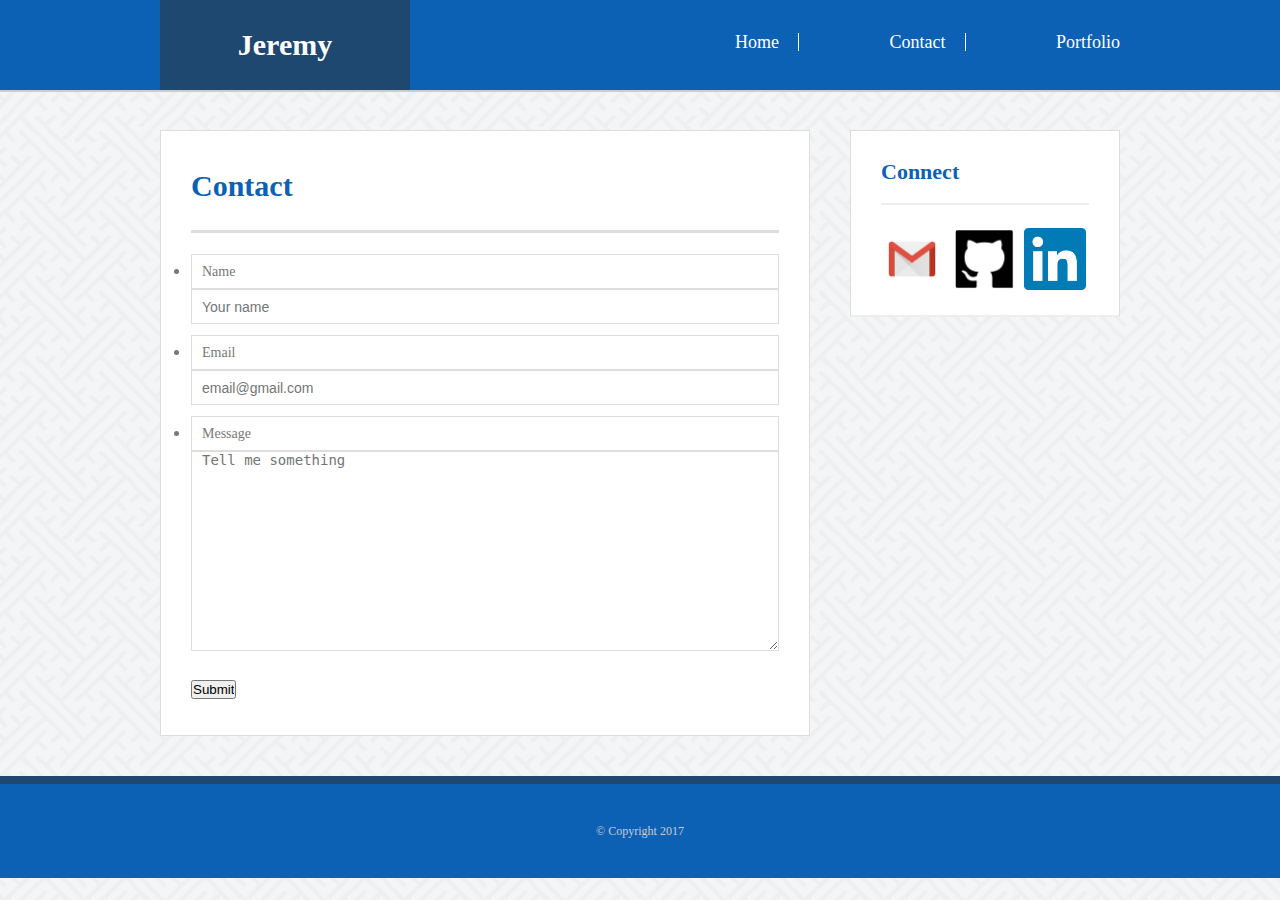
<file: contact.html>
<!doctype html>

<html lang="en">
  <head>    
      <title>Contact</title>
      <link rel="stylesheet" type="text/css" href="assets/css/reset.css">
      <link rel="stylesheet" type="text/css" href="assets/css/style.css">
      <!-- <link rel="stylesheet" href="https://cdnjs.cloudflare.com/ajax/libs/font-awesome/4.7.0/css/font-awesome.min.css"> -->
  </head>

    <body background="assets/images/sayagata-400px.png">
    
      <header id="masthead">
          <div class="container">         
            <a href="index.html" id="logo">Jeremy</a>
            <nav>           
              <a href="index.html">Home</a>
              <a href="contact.html">Contact</a>
              <a href="portfolio.html">Portfolio</a>
            </nav>
          </div>
      </header>


    <div id="main-container" class="container">
      <section class="main-section">
        <h1>Contact</h1>

        <form id="contact-form">
          <ul>
            <li>
              <label for="name">Name</label>
              <input type="text" name="name" id="name" placeholder="Your name" required="required">
            </li>           
            <li>
              <label for="email">Email</label>
              <input type="text" name="Email" id="email" placeholder="email@gmail.com" required="required">
            </li>
            <li>
              <label for="message">Message</label>
              <textarea id="message" name="message" required="required" placeholder="Tell me something"></textarea>
            </li>  
          </ul>
          <input type="submit" name="submit">
        </form>
          
      </section> 
      
    </div>
	       
    	<section class="side-bar">
        <div id="connect">
          <h2>Connect</h2>
          
          <img src="assets/images/gmail.png" class="social" href="mailto:Jeremy.awad@gmail.com" target="_top"></img>
          <img src="assets/images/github.png" class="social" href="https://github.com/J373my1" target="_blank"></img>
          <img src="assets/images/linkedin.png" class="social" href="https://www.linkedin.com/in/jeremy-awad-1407b249/">
      </div>      
    </section>

    
  	<div>      
      <footer>  
        <div class="container">
        &copy; Copyright 2017
        </div>
        
      </footer>
    </div>

    </body>
</html>
</file>
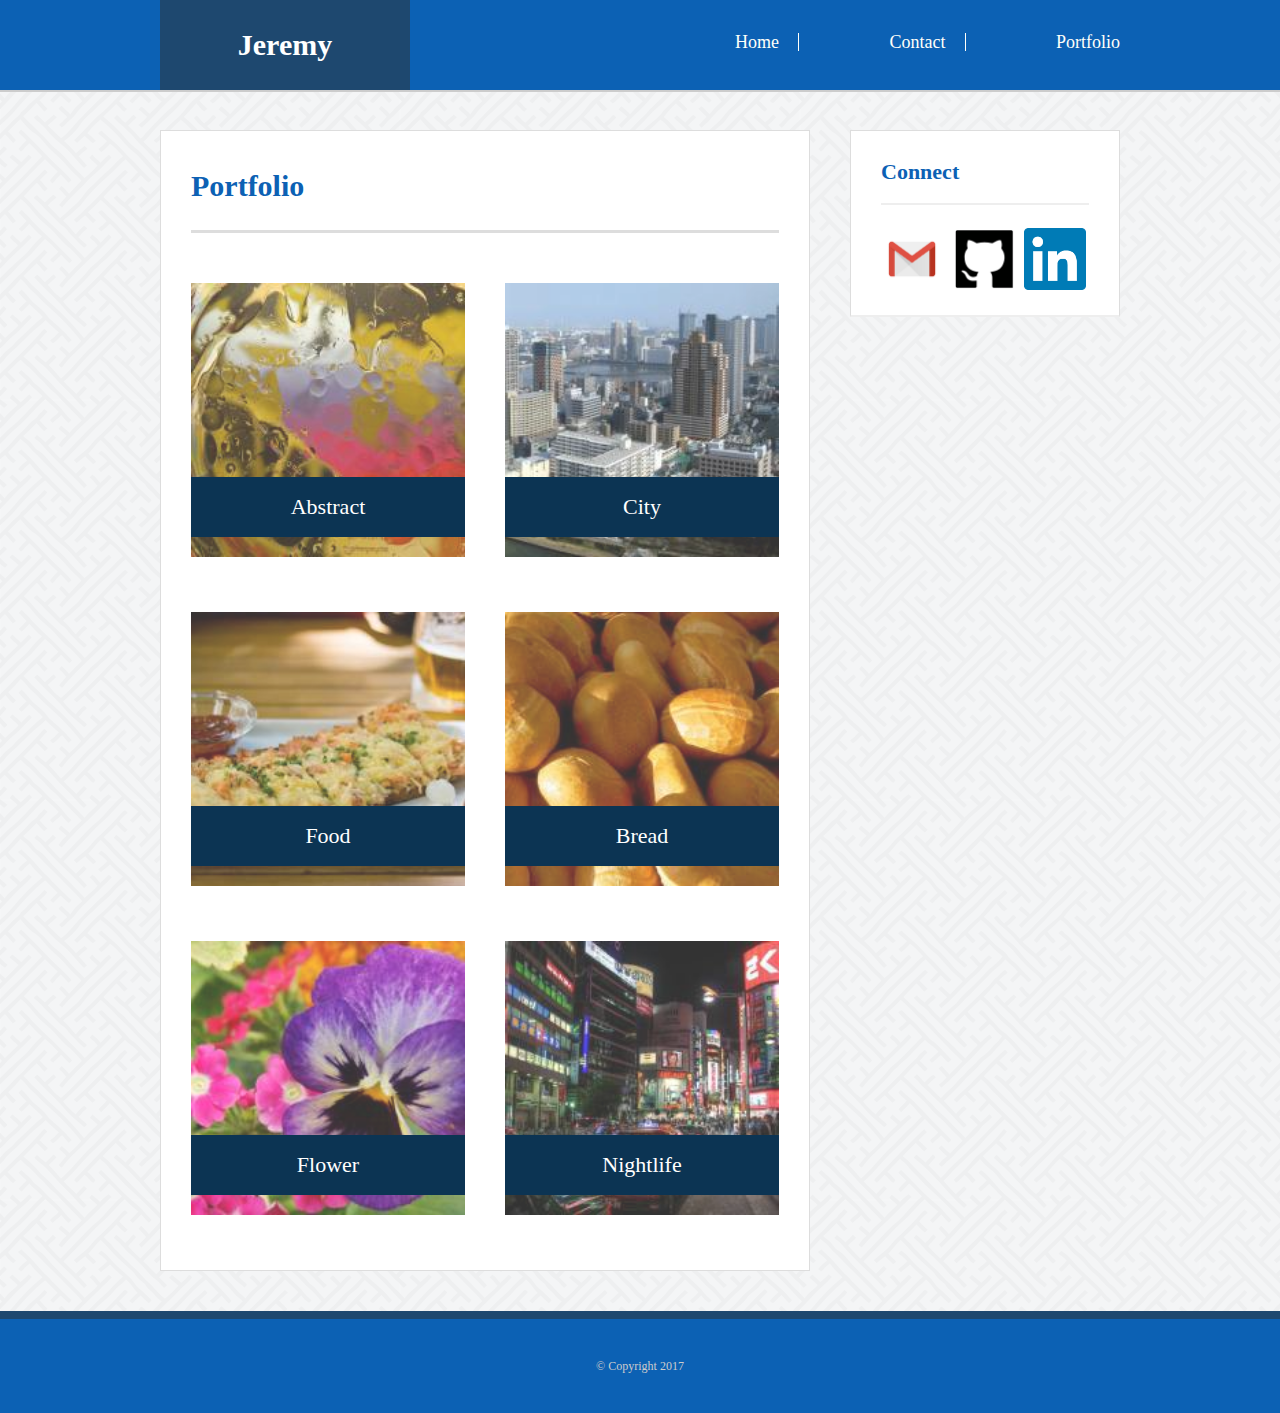
<file: portfolio.html>
<!doctype html>

<html lang="en">
	<head>	  
	    <title>Portfolio</title>
	    <link rel="stylesheet" type="text/css" href="assets/css/reset.css">
	  	<link rel="stylesheet" type="text/css" href="assets/css/style.css">
		<link rel="stylesheet" href="https://cdnjs.cloudflare.com/ajax/libs/font-awesome/4.7.0/css/font-awesome.min.css">
	</head>

    <body background="assets/images/sayagata-400px.png">
    
	       <header id="masthead">
	        <div class="container">	        
		        <a href="index.html" id="logo">Jeremy</a>
			        <nav>	        	
						<a href="index.html">Home</a>
						<a href="contact.html">Contact</a>
						<a href="portfolio.html">Portfolio</a>
					</nav>
			</div>
	    </header>

		<div id="main-container" class="container">
		    <section class="main-section">
		        <h1>Portfolio</h1>
		        <div class="work">
		            <img src="assets/images/pic1.jpg" class="auth-image" align="#">
		            <h3>Abstract</h3>
		        </div>
		        <div class="work">
		            <img src="assets/images/pic2.jpg" class="auth-image" align="#">
		            <h3>City</h3>
		        </div>
		        <div class="work">
		            <img src="assets/images/pic3.jpg" class="auth-image" align="#">
		            <h3>Food</h3>
		        </div>
		        <div class="work">
		            <img src="assets/images/pic4.jpg" class="auth-image" align="#">
		            <h3>Bread</h3>
		        </div>
		        <div class="work">
		            <img src="assets/images/pic5.jpg" class="auth-image" align="#">
		            <h3>Flower</h3>
		        </div>
		        <div class="work">
		            <img src="assets/images/pic6.jpg" class="auth-image" align="#">
			            <h3>Nightlife</h3>
			    </div>
		    </section>
		</div>

			
		<section class="side-bar">
			<div id="connect">
				<h2>Connect</h2>
			
				<img src="assets/images/gmail.png" class="social" href="mailto:Jeremy.awad@gmail.com" target="_top"></img>
				<img src="assets/images/github.png" class="social" href="https://github.com/J373my1" target="_blank"></img>
				<img src="assets/images/linkedin.png" class="social" href="https://www.linkedin.com/in/jeremy-awad-1407b249/">
			</div>		
		</section>
	

	    
	    
			<footer>	
				<div class="container">
				&copy; Copyright 2017
				</div>
				
			</footer>

    </body>
</html>
</file>
<file: assets/css/style.css>
* {
  box-sizing: border-box;
}


body {
  font-size: 18px;
  line-height: 34px;
  font-family: "times new roman", Helvetica, sans-serif;
  color: #777;
}

.container {
  width: 100%;
  max-width: 960px;
  margin: 0 auto;
  clear: both;
}

h1, h2, h3, p {
  margin-bottom: 20px;
}

p:last-child {
  margin-bottom: 0;
}

h1, h2, h3 {
  font-family: "Georgia";
  font-weight: 700;
  color:#0C61B4;
}

h1 {
  font-size: 30px;
  line-height: 49px;
  border-bottom: 3px solid #ddd;
  padding-bottom: 20px;
}

h2, h3 {
  font-size: 22px;
}


/*header*/
#masthead {
  background: #0C61B4;
  margin: 0 0 30px; 
  z-index: 99;
  color: #fff;
  overflow: auto;
  border-bottom: 2px solid #ccc;
  position: fixed;
  width: 100%;
}

#logo {
  width: 250px;
  height: 90px;
  background: #1E486F;
  float: left;
  font-family: 'Georgia';
  text-align: center;
  line-height: 90px;
  color: #fff;
  font-weight: 700;
  font-size: 30px;
  text-decoration: none;
}


nav {
  float: right;
  margin-top: 25px;
  background-color: #0C61B4;
}

nav a {
  text-decoration: none;
  margin-left: 15px;
  display: inline-block;
  border-left: 1px solid;
  padding-left: 90px;
  line-height: 18px;
  color: #FFFFFA;
}

nav a:first-child {
  border-left: 0 none;
}

/*main*/
#main-container {
  padding-top: 130px;
}

.main-section {
  background: #fff;
  padding: 30px;
  margin: 0 40px 40px 0;
  width: 100%;
  max-width: 650px;
  float: left;
  border: 1px solid #ddd;
}

.auth-image {
  width: 200px;
  height: auto;
  margin-top: 10px;
  float: left;
  margin-right: 25px;
  color: #0C3453;
}

/*sidebar*/
.side-bar {
  background: #fff;
  padding: 30px;
  width: 270px;
  /*max-width: 270px;*/
  float: left;
  border: 1px solid #ddd;
  margin-bottom: 20px;
  /*margin-left: 120px;*/
}

h3, .side-bar, h2 {
  border-bottom: 2px solid #eee;
  padding-bottom: 20px;
  margin-bottom: 15px;
  line-height: 22px;
}

.social {
  width: 62px;
  height: 62px;
  margin-top: 8px;
  margin-right: 5px;
}

.social:last-child {
  margin-right: 0;
}


/*footer*/
footer {
  background: #0C61B4;
  color: #fff;
  padding: 30px 0;
  clear: both;
  border-top: 8px solid #1E486F;
  color: #ccc;
  font-size: 12px;
  text-align: center;
}

/*portfolio*/
.work {
  width: 274px;
  overflow: auto;
  position: relative;
  float: left;
  margin: 20px 0 25px;
}

.work:nth-child(even) {
  margin-right: 40px;
}


.work img {
  width:100%;
  border: 0 none;
  opacity: .8;
}

.work h3 {
  border-bottom: 0;
  background: #0C3453;
  color: #fff;
  text-align: center;
  position: absolute;
  bottom: 20px;
  padding: 15px;
  width: 100%;
  line-height: 30px;
  margin-bottom: 0;
  font-weight: 300;

}

/*contact*/
#contact-form ul {
  margin-bottom: 20px;
}

#contact-form li {
  margin-bottom: 10px;
}

label,
input[type=text],
input[type=email],
textarea{
  display: block;
  width: 100%;
}

label,
input[type=text],
input[type=email],
textarea{
  height: 35px;
  border:1px solid #ddd;
  padding: 0 10px;
  font-size: 14px;  
}

textarea {
  height: 200px;
}
/******Bigger Tablet **********************************/
@media screen and (max-width: 980px) {


nav {
    width: 70%;
  }

  #logo {
    width: 30%;
    height: 95px;
  }
  
  #bio-image {
    padding: 0px;
    margin-bottom: 0px;
    margin-left: 80px;
    width: 300px;
  }
  
  p{
    padding: 85px;
  }
  #masthead {
    width: 100%;
  }
  body {
      background-color: ;
      font-size: 22px;
    }


  .container {
    float: none;
    width: 100%;
    margin: auto;
    margin-right: 0px;
    background-color: ; 
  }

  .side-bar {
    width: 26%;
    height: 200px;
    max-width: 400px;
    padding: 20px;
    margin: 50px;
    margin-left: 0px;

  }


  #main-container {
    margin-right: 20px;
  }

  .main-section {
    padding: 30px;
    margin: 50px 40px 40px 30px;
    width: 100%;
    max-width: 65%;
    float: left;
    border: 1px solid #ddd;
    margin-right: 20px;
  }

  #connect {
    width: 100%;
  }


/*Portfolio page*/

 div.work {
  width: 220px;
  margin:10px 0px 10px 9px;
  padding: 0px 0 0px 0px;
 }

}


/****tablet*******************************/
@media screen and (max-width: 768px) {

nav {
    width: 70%;
  }

  #logo {
    width: 30%;
    height: 95px;
  }
  
  #bio-image {
    padding: 85px;
    margin-bottom: 40px;
    width: 500px;
  }
  
  p{
    padding: 85px;
  }
  #masthead {
    width: 100%;
  }
  body {
      background-color: ;
      font-size: 22px;
    }


  .container {
    float: none;
    width: 100%;
    margin: auto;
    margin-right: 0px;
    background-color: ; 
  }

  .side-bar {
    width: 100%;
    height: 200px;
    max-width: 700px;
    padding: 20px;
    margin: 20px;
    margin-left: 30px;

  }


  #main-container {
    margin-right: 20px;
  }

  .main-section {
    padding: 30px;
    margin: 50px 40px 40px 30px;
    width: 100%;
    max-width: 700px;
    float: left;
    border: 1px solid #ddd;
    margin-right: 20px;
  }

  #connect {
    width: 100%;
  }


/*Portfolio page*/

 div.work {
  width: 220px;
  margin:10px 0px 10px 9px;
  padding: 0px 0 0px 0px;
 }


 /******mobile********************************/
@media screen and (max-width: 640px) {
  /* The body's bg color will be #333 */
/*home*/
  nav {
    width: 100%;
  }
  nav a {
    width: 28%
    padding: 5px;
  }
  #logo {
    width:100%;
  }
  
  #bio-image {
  padding: 85px;
  margin-bottom: 40px;
  width: 300px;
  }
  
  p{
    padding: 85px;
  }

  #masthead {
    width: 100%;
  }
  body {
      background-color: ;
      font-size: 22px;
    }


  .container {
  float: none;
  width: 100%;
  margin: auto;
  margin-right: 20px;
  background-color: ; 
  }

    .side-bar {
    width: 100%;
    height: 200px;
    max-width: 400px;
    padding: 20px;
    margin: 20px;
    margin-right: 20px;
  }


  #main-container {
    margin-right: 20px;
  }
  .main-section {
    padding: 30px;
    margin: 40px 40px 20px 20px;
    width: 100%;
    max-width: 400px;
    float: left;
    border: 1px solid #ddd;
    margin-right: 20px;
  }

  #connect {
    width: 100%;
  }
/*Portfolio page*/

 .work {
  width: 540px;
 }

}
</file>
